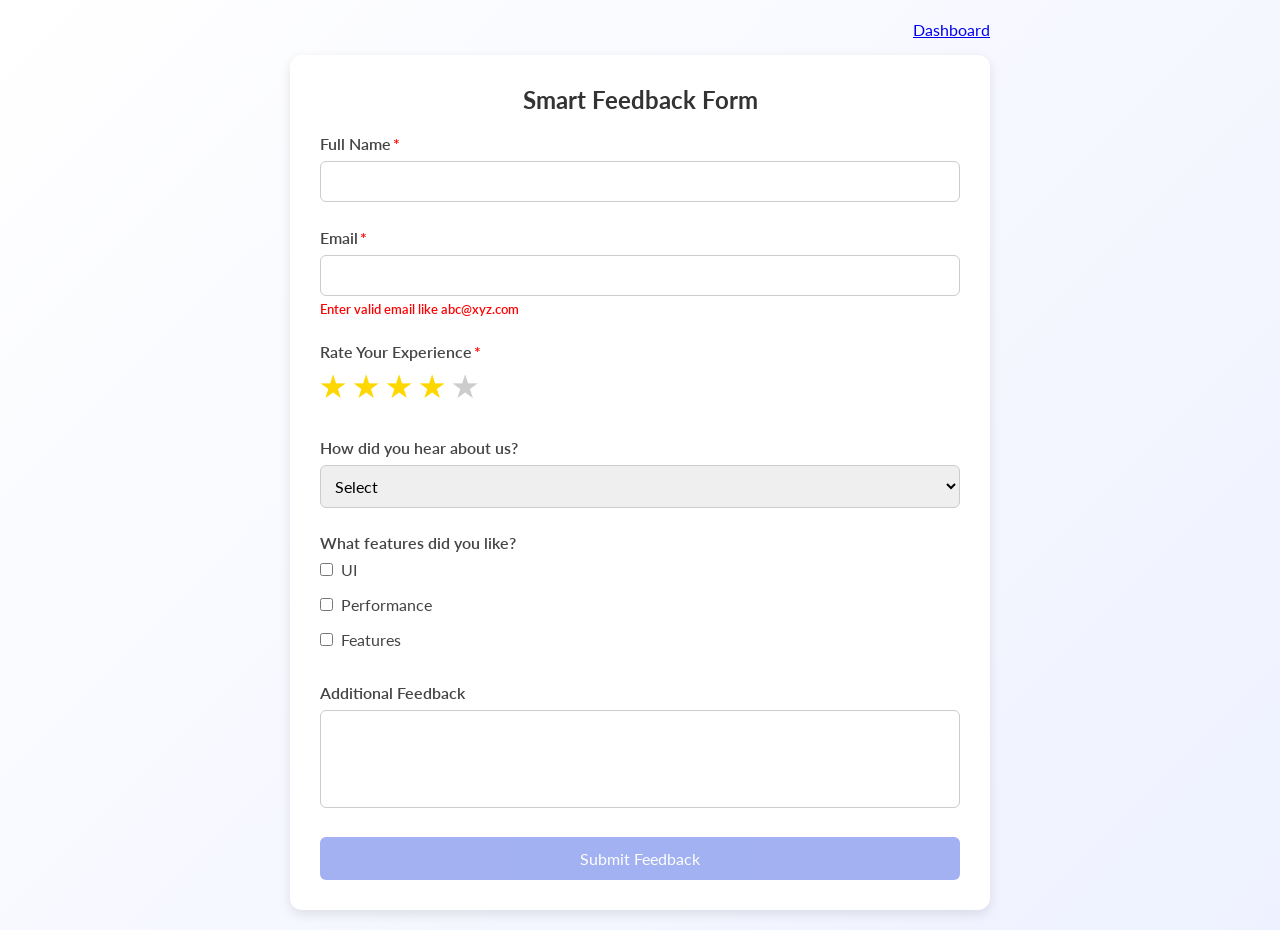
<file: index.html>
<!doctype html>
<html lang="en">
    <head>
        <meta charset="UTF-8" />
        <meta name="viewport" content="width=device-width, initial-scale=1.0" />
        <title>Smart Feedback Form</title>

        <link rel="stylesheet" href="./css/style.css" />
    </head>
    <body>
        <div class="mainContainer">
            <div style="text-align: end">
                <a href="./dashboard.html">Dashboard</a>
            </div>
            <div class="container">
                <h2>Smart Feedback Form</h2>

                <form id="feedbackForm">
                    <!-- Name -->
                    <div class="form-group">
                        <label for="name" class="required">Full Name</label>
                        <input type="text" id="name" required />
                    </div>

                    <!-- Email -->
                    <div class="form-group">
                        <label for="email" class="required">Email</label>
                        <input type="email" id="email" required />
                        <small id="emailHint" class="hint"></small>
                    </div>

                    <!-- Rating -->
                    <div class="form-group">
                        <label class="required">Rate Your Experience</label>
                        <div class="rating">
                            <input
                                type="radio"
                                name="rating"
                                value="5"
                                id="r5"
                            /><label for="r5">★</label>
                            <input
                                type="radio"
                                name="rating"
                                value="4"
                                id="r4"
                                checked
                            /><label for="r4">★</label>
                            <input
                                type="radio"
                                name="rating"
                                value="3"
                                id="r3"
                            /><label for="r3">★</label>
                            <input
                                type="radio"
                                name="rating"
                                value="2"
                                id="r2"
                            /><label for="r2">★</label>
                            <input
                                type="radio"
                                name="rating"
                                value="1"
                                id="r1"
                            /><label for="r1">★</label>
                        </div>
                    </div>

                    <!-- MCQ -->
                    <div class="form-group">
                        <label>How did you hear about us?</label>
                        <select id="source">
                            <option value="">Select</option>
                            <option value="social_media">Social Media</option>
                            <option value="friend">Friend</option>
                            <option value="ads">Ads</option>
                        </select>
                    </div>

                    <!-- Checkbox -->
                    <div class="form-group">
                        <label>What features did you like?</label>
                        <div class="options">
                            <label
                                ><input type="checkbox" value="UI" /> UI</label
                            >
                            <label
                                ><input type="checkbox" value="Performance" />
                                Performance</label
                            >
                            <label
                                ><input type="checkbox" value="Features" />
                                Features</label
                            >
                        </div>
                    </div>

                    <!-- Text -->
                    <div class="form-group">
                        <label>Additional Feedback</label>
                        <textarea id="feedback" rows="4"></textarea>
                    </div>

                    <button type="submit">Submit Feedback</button>
                </form>
            </div>
        </div>
    </body>
    <script src="./js/validator.js"></script>
    <script src="./js/script.js"></script>
</html>
</file>
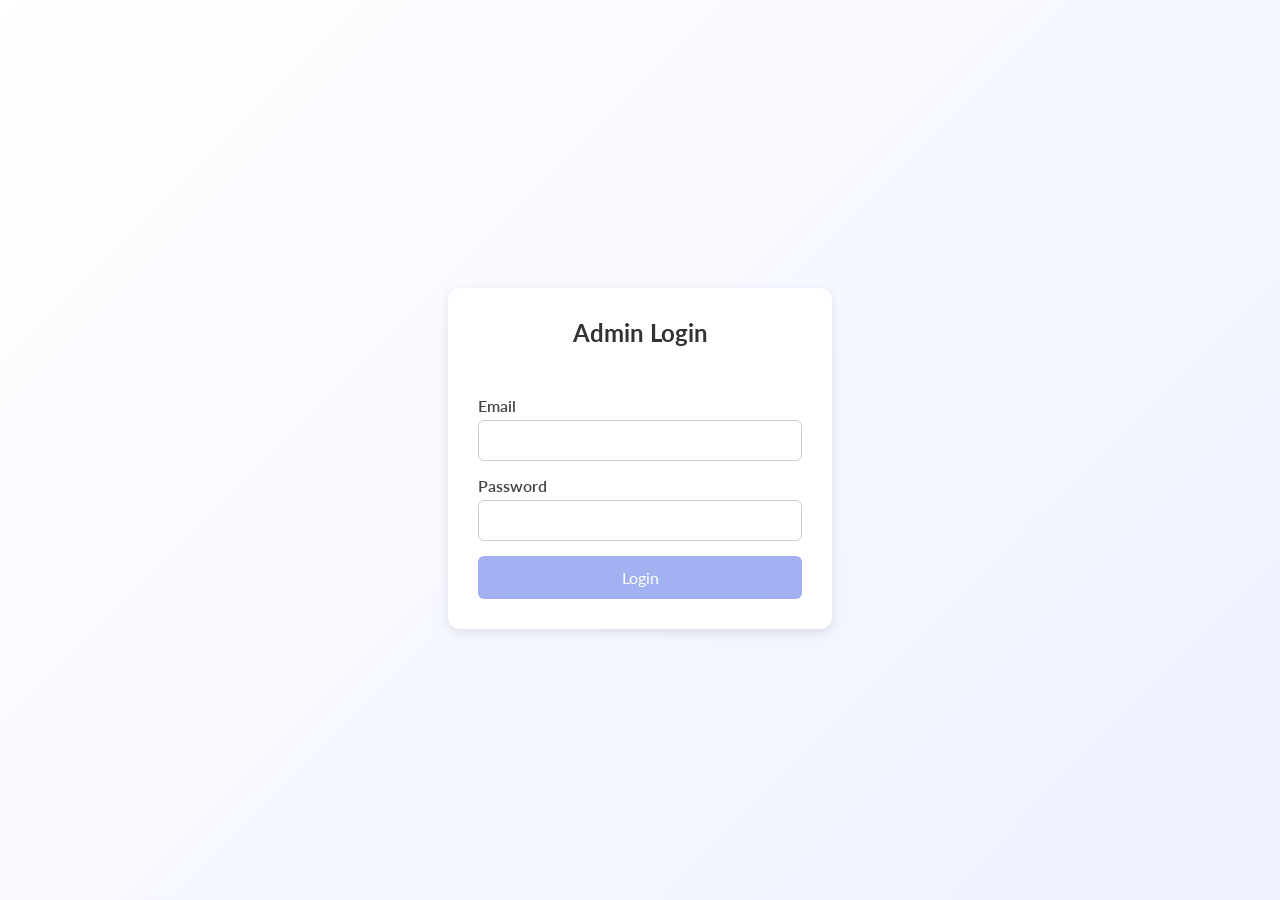
<file: dashboard.html>
<!doctype html>
<html lang="en">
    <head>
        <meta charset="UTF-8" />
        <meta name="viewport" content="width=device-width, initial-scale=1.0" />
        <title>Feedback Dashboard</title>

        <link rel="stylesheet" href="./css/style.css" />

        <style>
            body {
                display: flex;
                justify-content: start;
            }

            h2 {
                text-align: center;
                margin-bottom: 20px;
                color: #333;
            }

            table {
                width: 100%;
                border-collapse: collapse;
            }

            th,
            td {
                padding: 12px;
                text-align: left;
                border-bottom: 1px solid #eee;
            }

            th {
                background: #f5f5f5;
            }

            tr:hover {
                background: #fafafa;
            }

            .btn {
                padding: 6px 10px;
                border: none;
                border-radius: 5px;
                cursor: pointer;
                background: #667eea;
                color: white;
            }

            .btn:hover {
                background: #5a67d8;
            }

            .empty {
                text-align: center;
                color: #777;
                margin-top: 20px;
            }

            /* Responsive table container */
.table-container {
    width: 100%;
    overflow-x: auto;
}

/* Table */
table {
    width: 100%;
    border-collapse: collapse;
    min-width: 600px; /* Prevent breaking on small screens */
}

/* Table cells */
th,
td {
    padding: 12px;

    text-align: left;

    border-bottom: 1px solid #ddd;

    max-width: 150px;

    overflow: hidden;

    white-space: nowrap;

    text-overflow: ellipsis;
}

/* Mobile responsiveness */
@media screen and (max-width: 768px) {
    th,
    td {
        padding: 10px;

        font-size: 14px;

        max-width: 100px;
    }
}

@media screen and (max-width: 480px) {
    th,
    td {
        padding: 8px;

        font-size: 13px;

        max-width: 80px;
    }
}
        </style>
    </head>

    <body>
        <div class="container">
            <h2>📊 Feedback Dashboard</h2>

            <div class = "table-container">
            <table id="table">
                <thead>
                    <tr>
                        <th>Name</th>
                        <th>Email</th>
                        <th>Rating</th>
                        <th>Action</th>
                    </tr>
                </thead>
                <tbody></tbody>
            </table>
            </div>

            <div class="empty" id="emptyMsg" style="display: none">
                No feedback available.
            </div>
        </div>

        <script>
            // const port = "https://smart-feedback-form-backend-production.up.railway.app";
            const port = "http://localhost:8080";
            const dataKey = "feedback-data-xyz";
            let feedbackList = [];

            const tbody = document.querySelector("tbody");
            const emptyMsg = document.getElementById("emptyMsg");

            fetch(port + "/feedback/all", {
                method: "GET",
                headers: {
                    "Content-Type": "application/json",
                    Token: localStorage.getItem("auth-token-xyz"),
                },
            })
                .then((response) => {
                    if (!response.ok)
                        throw new Error("Unauthorized request, please login.");
                    return response.json();
                })
                .then((responseData) => {
                    responseData.forEach((item) => feedbackList.push(item));
                    if (feedbackList && feedbackList.length == 0)
                        emptyMsg.style.display = "block";
                    else
                        feedbackList.forEach((item, index) => {
                            const row = document.createElement("tr");

                            row.innerHTML = `
                          <td>${item.name}</td>
                          <td>${item.email}</td>
                          <td>${item.rating || "-"} </td>
                          <td><button class="btn" onclick="viewDetails(${index})">View</button></td>
                        `;

                            tbody.appendChild(row);
                        });
                })
                .catch((error) => {
                    console.error(error);
                    emptyMsg.style.display = "block";
                    alert("Unauthorized request, please login.");
                    window.location.href = "login.html";
                });

            function viewDetails(index) {
              let selected = feedbackList[index];
                localStorage.setItem(dataKey, JSON.stringify(selected));
                console.log(selected);
      
                window.location.href = "response.html";
            }
        </script>
    </body>
</html>
</file>
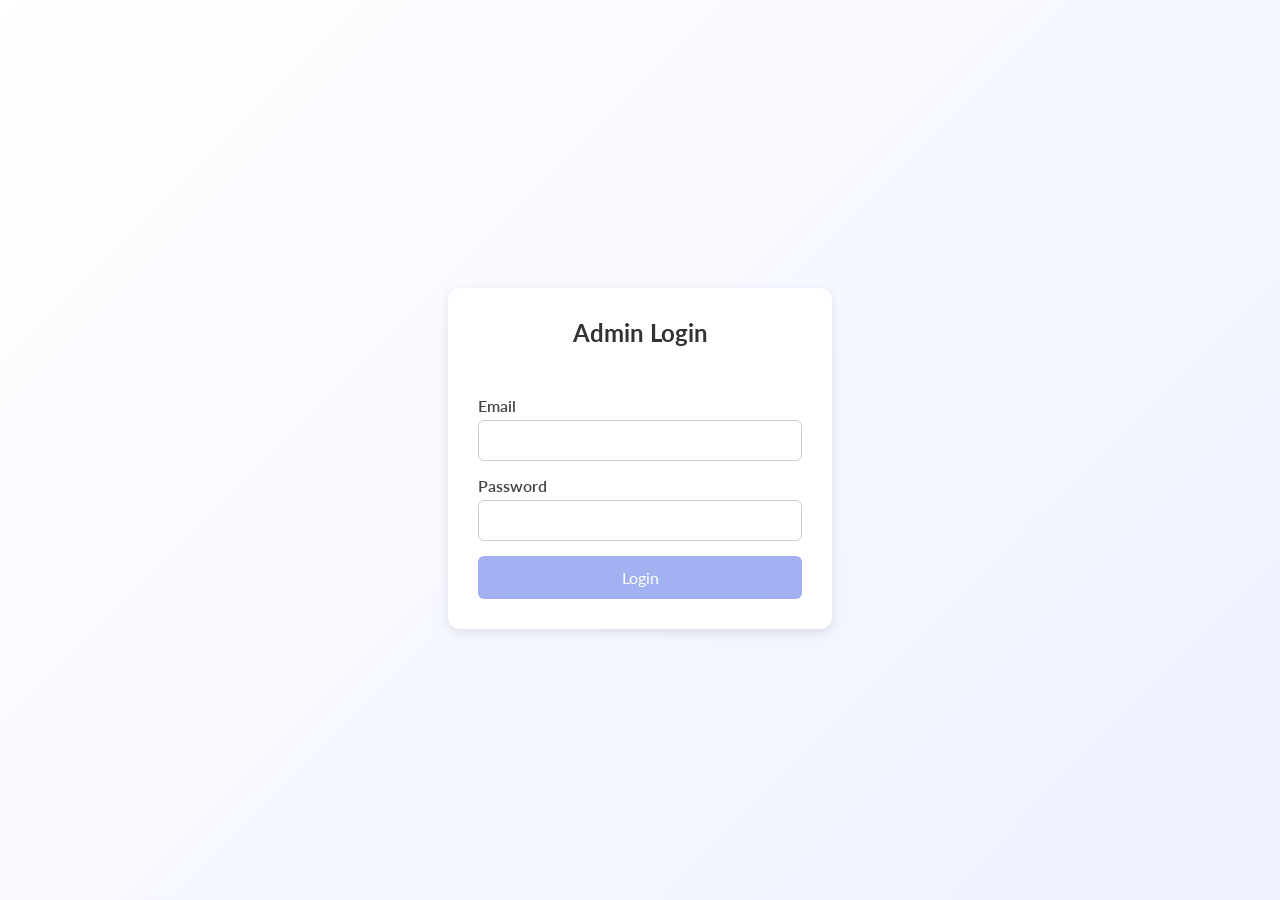
<file: login.html>
<!doctype html>
<html lang="en">
    <head>
        <meta charset="UTF-8" />
        <meta name="viewport" content="width=device-width, initial-scale=1.0" />
        <title>Login</title>

        <link rel="stylesheet" href="./css/style.css" />

        <style>
            h2 {
                text-align: center;
                margin-bottom: 20px;
                color: #333;
            }

            .container {
                width: 30vw;
            }

            .form-group {
                margin-bottom: 15px;
            }

            label {
                display: block;
                margin-bottom: 5px;
                font-weight: 600;
                color: #444;
            }

            input {
                width: 100%;
                padding: 10px;
                border-radius: 6px;
                border: 1px solid #ccc;
            }

            .error {
                color: red;
                font-size: 1rem;
                margin-bottom: 10px;
                text-align: center;
                visibility: hidden;
            }

            button {
                width: 100%;
                padding: 12px;
                border: none;
                background: #667eea;
                color: white;
                font-size: 16px;
                border-radius: 6px;
                cursor: pointer;
                transition: 0.3s;
            }

            button:hover {
                background: #5a67d8;
            }

            @media screen and (max-width: 768px) {
                body {
                    padding: 15px;
                }

                .container {
                    width: 100%;

                    min-width: unset;

                    padding: 25px;
                }

                h2 {
                    font-size: 1.6rem;
                }

                input {
                    padding: 12px;

                    font-size: 16px;
                }

                button {
                    padding: 13px;

                    font-size: 15px;
                }

                .error {
                    font-size: 0.9rem;
                }
            }

            /* CHANGED: Small mobile devices */
            @media screen and (max-width: 480px) {
                .container {
                    padding: 20px;

                    border-radius: 10px;
                }

                h2 {
                    font-size: 1.4rem;
                }

                label {
                    font-size: 14px;
                }

                input {
                    font-size: 15px;

                    padding: 11px;
                }

                button {
                    font-size: 14px;

                    padding: 12px;
                }

                .hint {
                    font-size: 12px;
                }
            }
        </style>
    </head>

    <body>
        <div class="container">
            <h2>Admin Login</h2>

            <div class="error" id="errorMsg">Invalid email or password</div>

            <form id="loginForm">
                <div class="form-group">
                    <label>Email</label>
                    <input type="email" id="email" required />
                    <small id="emailHint" class="hint"></small>
                </div>

                <div class="form-group">
                    <label>Password</label>
                    <input type="password" id="password" required />
                    <small id="passwordHint" class="hint"></small>
                </div>

                <button type="submit" id="loginBtn" disabled>Login</button>
            </form>
        </div>

        <script src="./js/validator.js"></script>

        <script>
            // const port = "https://smart-feedback-form-backend-production.up.railway.app";
            const port = "http://localhost:8080";

            const form = document.getElementById("loginForm");
            const errorMsg = document.getElementById("errorMsg");

            const emailInput = document.getElementById("email");
            const passwordInput = document.getElementById("password");

            const emailHint = document.getElementById("emailHint");
            const passwordHint = document.getElementById("passwordHint");
            const loginBtn = document.getElementById("loginBtn");

            function validateEmail() {
                const email = emailInput.value.trim();

                if (isValidEmail(email)) {
                    emailHint.textContent = "Valid email";
                    emailHint.className = "hint valid";

                    return true;
                }

                emailHint.textContent = "Enter valid email like abc@xyz.com";
                emailHint.className = "hint invalid";

                return false;
            }

            function validatePassword() {
                const password = passwordInput.value;

                if (isValidPassword(password)) {
                    passwordHint.textContent = "Strong password";
                    passwordHint.className = "hint valid";

                    return true;
                }

                passwordHint.textContent =
                    "Min 8 chars, 1 upper, 1 lower, 1 digit, 1 special char";
                passwordHint.className = "hint invalid";

                return false;
            }

            function validateForm() {
                const emailValid = validateEmail();
                const passwordValid = validatePassword();

                loginBtn.disabled = !(emailValid && passwordValid);
            }

            emailInput.addEventListener("input", validateForm);
            passwordInput.addEventListener("input", validateForm);
            // validateForm();

            form.addEventListener("submit", function (e) {
                e.preventDefault();

                const email = document.getElementById("email").value;
                const password = document.getElementById("password").value;

                disableForm();

                fetch(port + "/user/login", {
                    method: "POST",
                    headers: {
                        "Content-Type": "application/json",
                    },
                    body: JSON.stringify({ email, password }),
                })
                    .then((response) => {
                        if (!response.ok) throw new Error("Login failed.");
                        return response.json();
                    })
                    .then((responseData) => {
                        localStorage.setItem(
                            "auth-token-xyz",
                            responseData.token,
                        );
                        alert("Login successfull!");
                        enableForm();
                        document.getElementById("loginForm").reset();

                        window.location.href = "dashboard.html";
                    })
                    .catch((error) => {
                        errorMsg.style.visibility = "visible";
                        alert("Invalid email or password.");
                        console.error(error);
                        enableForm();
                    });
            });

            function disableForm() {
                const form = document.querySelector("form");

                form.classList.add("disabled");

                form.querySelectorAll(
                    "input, button, select, textarea",
                ).forEach((el) => (el.disabled = true));
            }

            function enableForm() {
                const form = document.querySelector("form");

                form.classList.remove("disabled");

                form.querySelectorAll(
                    "input, button, select, textarea",
                ).forEach((el) => (el.disabled = false));
            }
        </script>
    </body>
</html>
</file>
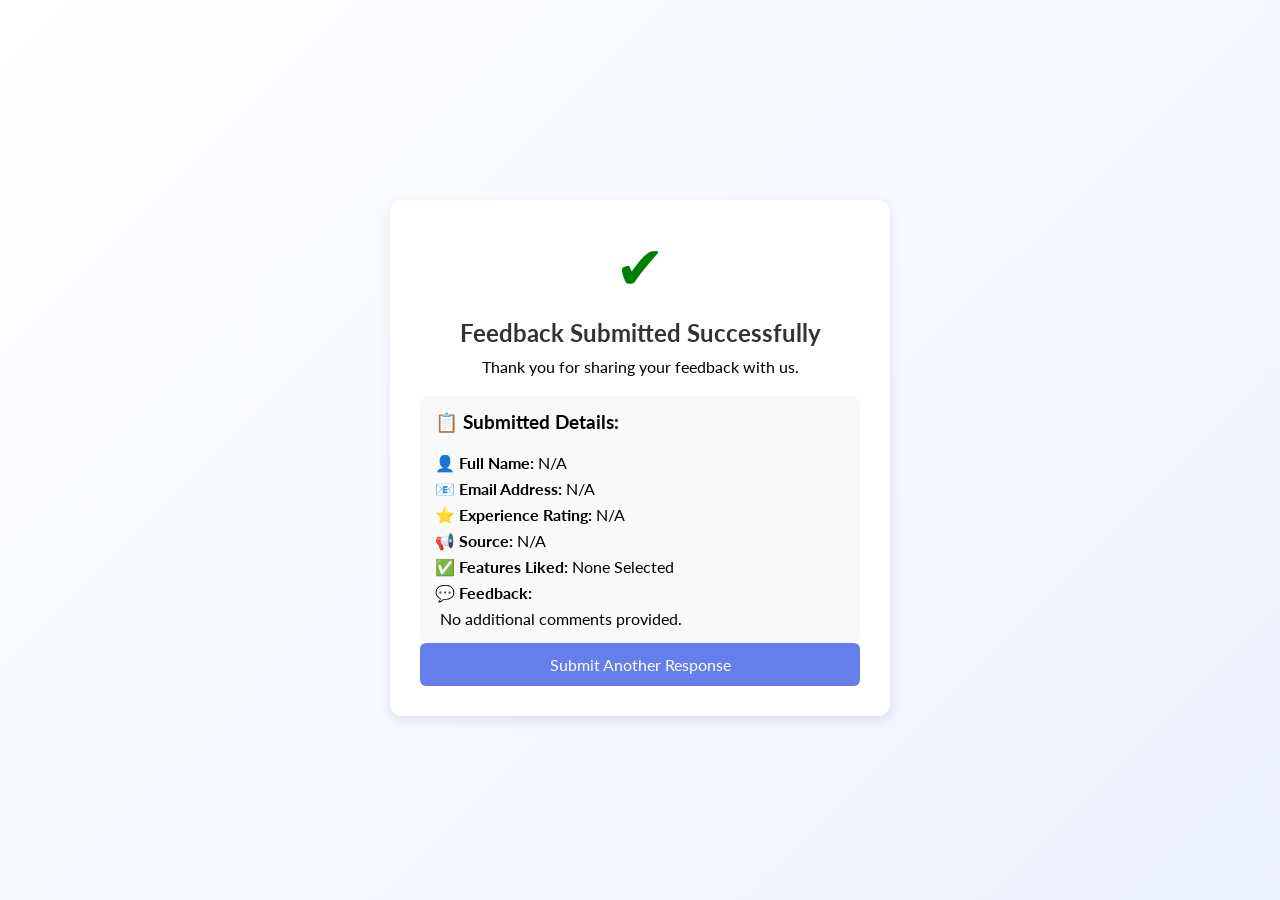
<file: response.html>
<!DOCTYPE html>
<html lang="en">
<head>
  <meta charset="UTF-8" />
  <meta name="viewport" content="width=device-width, initial-scale=1.0" />
  <title>Feedback Status</title>

  <link rel="stylesheet" href="./css/style.css">

  <style>

    .status-container {
      background: #fff;
      padding: 30px;
      border-radius: 12px;
      text-align: center;
      width: 90%;
      max-width: 500px;
    }

    .icon {
      font-size: 60px;
      margin-bottom: 15px;
    }

    .success {
      color: green;
    }

    .error {
      color: red;
    }

    h2 {
      margin-bottom: 10px;
    }

    .details {
      text-align: left;
      margin-top: 20px;
      background: #f9f9f9;
      padding: 15px;
      border-radius: 8px;
      font-size: 1rem;
    }

    .details p {
      margin-bottom: 6px;
    }

    .feedback-box {
        margin-top: 5px;
        margin-left: 5px;
    }

  </style>
</head>
<body>

  <div class="status-container container" id="statusBox">
    <!-- Dynamic content here -->
  </div>

  <script>
    const dataKey = "feedback-data-xyz";

    // Simulated response (replace later with real backend response)
    const data = JSON.parse(localStorage.getItem(dataKey)) || {};

    const box = document.getElementById("statusBox");

    if (data) {
      box.innerHTML = `
        <div class="icon success">✔</div>
        <h2>Feedback Submitted Successfully</h2>
        <p>Thank you for sharing your feedback with us.</p>

        <div class="details">
          <h3>📋 Submitted Details: </h3> <br />

          <p><strong>👤 Full Name:</strong> ${data.name || 'N/A'}</p>
          <p><strong>📧 Email Address:</strong> ${data.email || 'N/A'}</p>
          <p><strong>⭐ Experience Rating:</strong> ${data.rating ? data.rating + ' / 5' : 'N/A'}</p>
          <p><strong>📢 Source:</strong> ${data.source || 'N/A'}</p>
          <p><strong>✅ Features Liked:</strong> ${(data.likedFeatures) ? data.likedFeatures : 'None Selected'}</p>

          <p><strong>💬 Feedback:</strong></p>
          <div class="feedback-box">
            ${data.message || 'No additional comments provided.'}
          </div>
        </div>

        <button onclick="goBack()">Submit Another Response</button>
      `;
    } else {
      box.innerHTML = `
        <div class="icon error">✖</div>
        <h2>Submission Failed</h2>
        <p>Oops! Unable to submit your feedback. Please try again.</p>
      `;
    }

    function goBack() {
      window.location.href = "index.html";
    }
  </script>

</body>
</html>
</file>
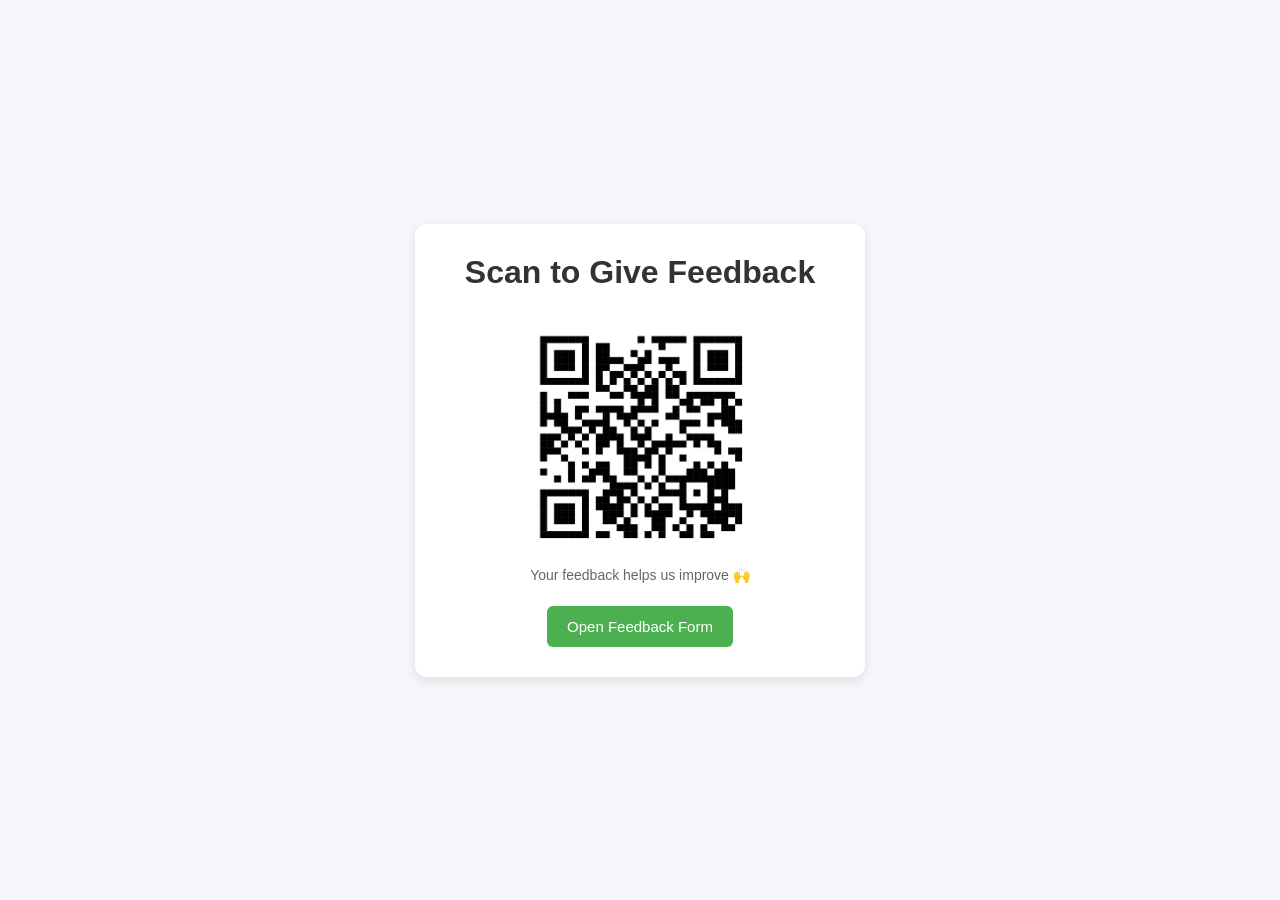
<file: share.html>
<!DOCTYPE html>
<html lang="en">
<head>
    <meta charset="UTF-8" />

    <!-- CHANGED: Important for responsiveness -->
    <meta
        name="viewport"
        content="width=device-width, initial-scale=1.0"
    />

    <title>Feedback QR</title>

    <style>
        * {
            margin: 0;
            padding: 0;
            box-sizing: border-box;
        }

        body {
            font-family: Arial, sans-serif;

            background-color: #f5f7fa;

            display: flex;

            justify-content: center;

            align-items: center;

            min-height: 100vh;

            padding: 20px;
        }

        .container {
            text-align: center;

            background: #ffffff;

            padding: 30px 40px;

            border-radius: 12px;

            box-shadow: 0 4px 12px rgba(0, 0, 0, 0.1);

            width: 100%;

            max-width: 450px;
        }

        h1 {
            margin-bottom: 20px;

            color: #333;

            font-size: 2rem;
        }

        .qr-image {
            width: 220px;

            height: 220px;

            object-fit: contain;

            margin: 15px 0;

            max-width: 100%;
        }

        p {
            color: #666;

            font-size: 14px;

            line-height: 1.5;
        }

        .feedback-link {
            display: inline-block;

            margin-top: 20px;

            padding: 12px 20px;

            background-color: #4caf50;

            color: white;

            text-decoration: none;

            border-radius: 6px;

            font-size: 15px;

            transition: 0.3s;
        }

        .feedback-link:hover {
            background-color: #45a049;
        }

        /* CHANGED: Tablet responsiveness */
        @media screen and (max-width: 768px) {
            .container {
                padding: 25px;
            }

            h1 {
                font-size: 1.7rem;
            }

            .qr-image {
                width: 190px;
                height: 190px;
            }

            .feedback-link {
                width: 100%;
            }
        }

        /* CHANGED: Mobile responsiveness */
        @media screen and (max-width: 480px) {
            body {
                padding: 15px;
            }

            .container {
                padding: 20px;
                border-radius: 10px;
            }

            h1 {
                font-size: 1.4rem;
            }

            .qr-image {
                width: 160px;
                height: 160px;
            }

            p {
                font-size: 13px;
            }

            .feedback-link {
                padding: 12px;
                font-size: 14px;
            }
        }
    </style>
</head>

<body>
    <div class="container">
        <h1>Scan to Give Feedback</h1>

        <img
            src="./img/qr.png"
            alt="QR Code for Feedback"
            class="qr-image"
        />

        <p>Your feedback helps us improve 🙌</p>

        <a
            href="https://preranapoddar.github.io/Smart-Feedback-Form---frontend/"
            target="_blank"
            class="feedback-link"
        >
            Open Feedback Form
        </a>
    </div>
</body>
</html>
</file>
<file: css/style.css>
@import url('https://fonts.googleapis.com/css2?family=Lato:ital,wght@0,100;0,300;0,400;0,700;0,900;1,100;1,300;1,400;1,700;1,900&display=swap');

* {
    margin: 0;
    padding: 0;
    box-sizing: border-box;
    font-family: "Lato", sans-serif;
}

body {
    background: linear-gradient(135deg, #ffffff, #eef1ff);
    display: flex;
    flex-direction: column;
    justify-content: center;
    align-items: center;
    min-height: 100vh;
    padding: 20px;
}

.mainContainer {
    width: 700px;
}

.container {
    background: #fff;
    width: 100%;
    max-width: 700px;
    padding: 30px;
    margin-top: 1rem;
    border-radius: 12px;
    box-shadow: rgba(0, 0, 0, 0.1) 0px 4px 12px;
}

h2 {
    text-align: center;
    margin-bottom: 20px;
    color: #333;
    letter-spacing: 0.2;
}

/* .form-group {
    margin-bottom: 1.2rem;
} */

#feedbackForm {
    display: flex;
    flex-direction: column;
    gap: 1.6rem;
}

label {
    display: block;
    margin-bottom: 8px;
    font-weight: 600;
    color: #444;
}

input,
textarea,
select {
    width: 100%;
    padding: 10px;
    border-radius: 6px;
    border: 1px solid #ccc;
    font-size: 1rem;
}

textarea {
    resize: none;
    overflow-y: scroll;
}

/* FIXED CHECKBOX ALIGNMENT */
.options {
    display: flex;
    flex-direction: column;
    gap: 0.5rem;
}

.options label {
    display: flex;
    align-items: center;
    gap: 8px;
    font-weight: normal;
    cursor: pointer;
}

.options input {
    width: auto;
}

/* FIXED STAR RATING */
.rating {
    display: flex;
    flex-direction: row-reverse;
    justify-content: flex-end; /* keep stars near label */
    width: fit-content; /* prevent full width stretch */
}

.form-group .rating {
    margin-top: 5px;
    display: flex;
    gap: 8px;
}

.rating input {
    display: none;
}

.rating label {
    font-size: 28px;
    color: #ccc;
    cursor: pointer;
    transition: 0.2s;
}

.rating label:hover,
.rating label:hover ~ label {
    color: rgb(230, 196, 0);
}

.rating input:checked ~ label {
    color: rgb(230, 196, 0);
}

.rating input {
    display: none;
}

.rating label {
    font-size: 28px;
    color: #ccc;
    cursor: pointer;
    transition: 0.2s;
}

.rating label:hover,
.rating label:hover ~ label {
    color: gold;
}

.rating input:checked ~ label {
    color: gold;
}

button {
    width: 100%;
    padding: 12px;
    border: none;
    background: #667eea;
    color: white;
    font-size: 1rem;
    border-radius: 6px;
    cursor: pointer;
    transition: 0.3s;
}

button:hover {
    background: #5a67d8;
}

.required::after {
    content: '*';
    color: red;
    padding-left: 2px;
}

form.disabled {
  opacity: 0.7;
  pointer-events: none; /* prevents clicking */
}


/* =========================
   MOBILE RESPONSIVE DESIGN
========================= */

@media (max-width: 768px) {
    
    body {
        justify-content: flex-start;
    }

    .mainContainer {
        width: calc(100vw - 30px);
        padding: 15px;
        margin-top: 1rem;
    }

    .container {
        width: 80vw;
    }

    h2 {
        font-size: 1.5rem;
    }

    input,
    textarea,
    select,
    button {
        font-size: 0.95rem;
        padding: 12px;
    }

    label {
        font-size: 0.95rem;
    }

    .rating label {
        font-size: 24px;
    }
}

@media (max-width: 480px) {

    .container {
        width: 90vw;
    } 

    body {
        /* align-items: flex-start; */
        justify-content: flex-start;
    }

    .mainContainer {
        width: calc(100vw - 16px);
        padding: 8px;
        margin-top: 0.6rem;
    }

    h2 {
        font-size: 1.3rem;
    }

    #feedbackForm {
        gap: 1.2rem;
    }

    input,
    textarea,
    select,
    button {
        font-size: 0.9rem;
        padding: 10px;
    }

    .rating {
        gap: 4px;
    }

    .rating label {
        font-size: 22px;
    }

    button {
        padding: 11px;
    }
}

.hint {
    display: block;
    margin-top: 5px;
    font-size: 13px;
    font-weight: 600;
}

.hint.valid {
    color: green;
}

.hint.invalid {
    color: red;
}

button:disabled {
    opacity: 0.6;
    cursor: not-allowed;
}
</file>
